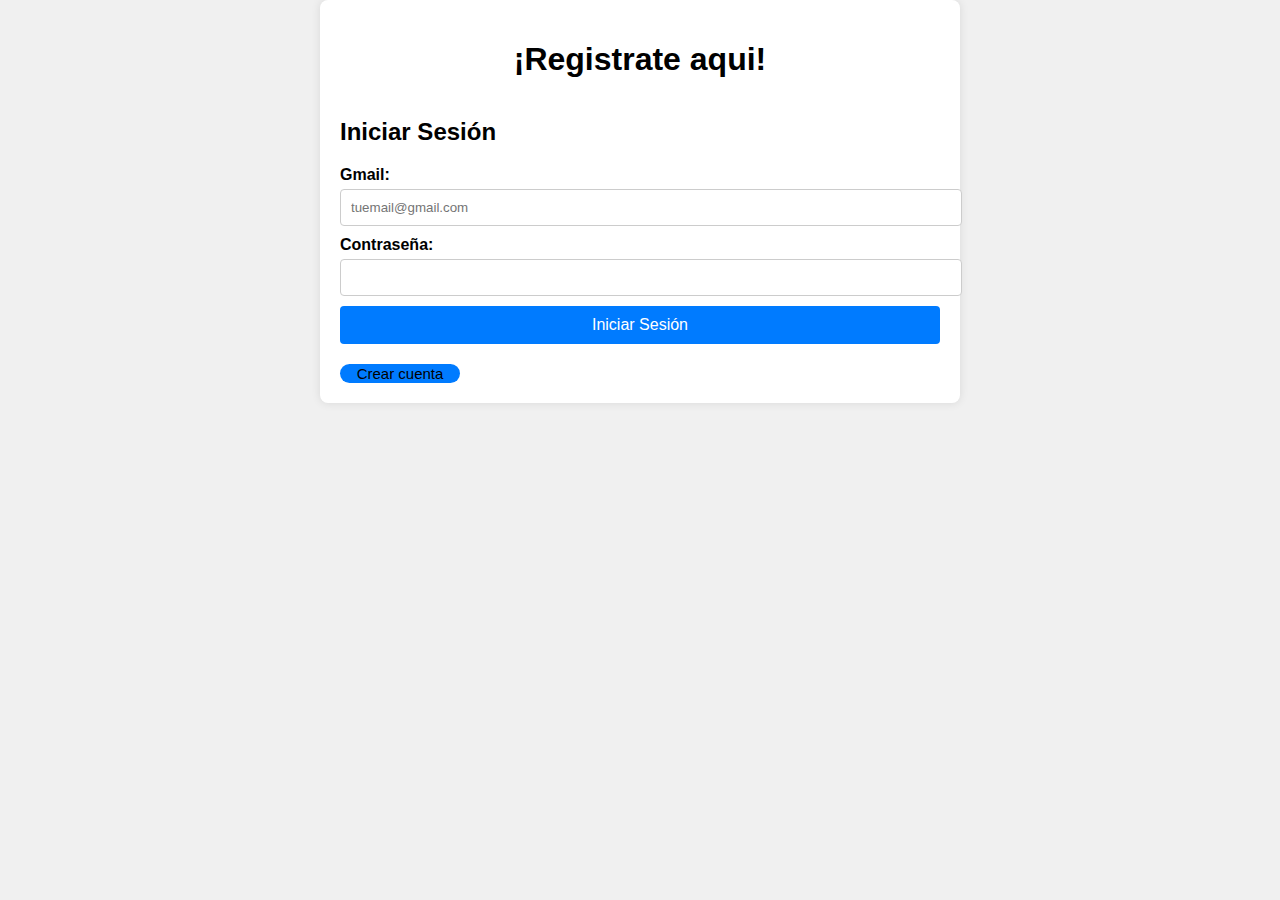
<file: index2.html>
<!DOCTYPE html>
<html lang="en">
<head>
    <meta charset="UTF-8">
    <meta name="viewport" content="width=device-width, initial-scale=1.0">
    <link rel="stylesheet" href="style2.css">
    <title>Document</title>
</head>
<body>
    <div class="container">
        <h1>¡Registrate aqui!</h1>
        
        <div class="form-container">
            <form id="login-form">
                <h2>Iniciar Sesión</h2>
                <label for="gmail-login">Gmail:</label>
                <input type="email" id="gmail-login" name="gmail-login" placeholder="tuemail@gmail.com" required>
                
                <label for="password-login">Contraseña:</label>
                <input type="password" id="password-login" name="password-login" required>
                
                <button type="submit" id="butt">Iniciar Sesión</button>
            </form>
            <button onclick="crear()"> Crear cuenta </button>
        </div>
    </div>
    <script src="script.js"></script>
</html>
</file>
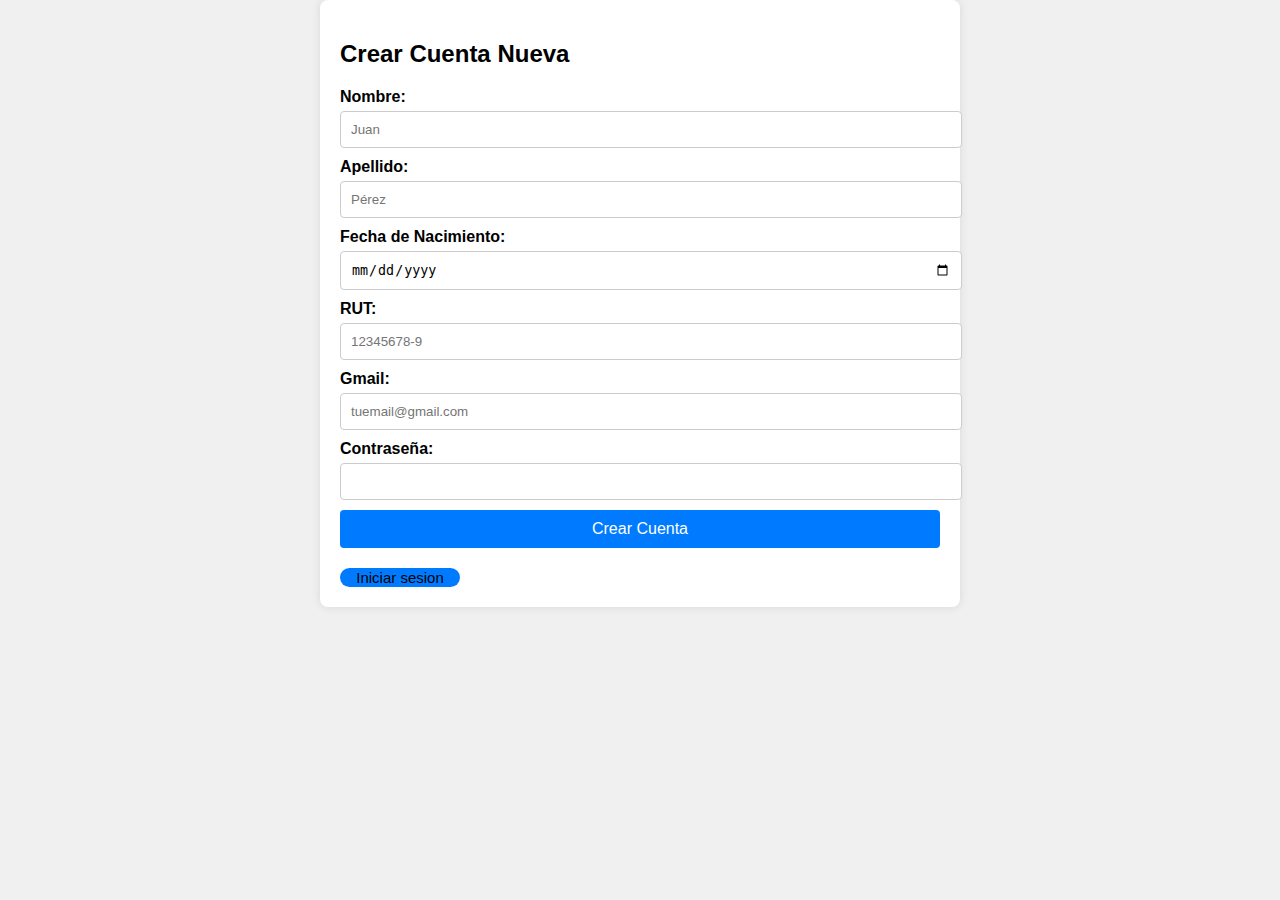
<file: index3.html>
<!DOCTYPE html>
<html lang="en">
<head>
    <meta charset="UTF-8">
    <meta name="viewport" content="width=device-width, initial-scale=1.0">
    <link rel="stylesheet" href="style2.css">
    <title>Document</title>
</head>
<body>
    <div class="container">
            <form id="register-form">
                <h2>Crear Cuenta Nueva</h2>
                <label for="first-name">Nombre:</label>
                <input type="text" id="first-name" name="first-name" placeholder="Juan" required>
                
                <label for="last-name">Apellido:</label>
                <input type="text" id="last-name" name="last-name" placeholder="Pérez" required>
                
                <label for="dob">Fecha de Nacimiento:</label>
                <input type="date" id="dob" name="dob" required>
                
                <label for="rut">RUT:</label>
                <input type="text" id="rut" name="rut" placeholder="12345678-9" required>
                
                <label for="gmail-register">Gmail:</label>
                <input type="email" id="gmail-register" name="gmail-register" placeholder="tuemail@gmail.com" required>
                
                <label for="password-register">Contraseña:</label>
                <input type="password" id="password-register" name="password-register" required>
                
                <button type="submit" id="butt">Crear Cuenta</button>
            </form>
            <button onclick="iniciar()"> Iniciar sesion </button>
        </div>
    </div>
    <script src="script.js"></script>
</html>
</file>
<file: style2.css>
body {
    font-family: Arial, sans-serif;
    background-color: #f0f0f0;
    display: flex;
    justify-content: center;
    align-items: center;
    margin: 0;
}

.container {
    background-color: #fff;
    padding: 20px;
    border-radius: 8px;
    box-shadow: 0 0 10px rgba(0, 0, 0, 0.1);
    width: 100%;
    max-width: 600px;
}

h1 {
    text-align: center;
    margin-bottom: 20px;
}

.form-container {
    display: flex;
    flex-direction: column;
}

form {
    margin-bottom: 20px;
}

label {
    display: block;
    margin-bottom: 5px;
    font-weight: bold;
}

input[type="text"], 
input[type="email"], 
input[type="password"], 
input[type="date"] {
    width: 100%;
    padding: 10px;
    margin-bottom: 10px;
    border: 1px solid #ccc;
    border-radius: 4px;
}

#butt {
    width: 100%;
    padding: 10px;
    background-color: #007bff;
    border: none;
    border-radius: 4px;
    color: #fff;
    font-size: 16px;
    cursor: pointer;
}

#butt:hover {
    background-color: #0056b3;
}

.divider {
    text-align: center;
    margin: 20px 0;
    font-size: 18px;
    color: #666;
}

button{
    margin: 0;
    width: 20%;
    font-size: 15px;
    border-radius: 20px;
    background-color: #007bff;
    border: 0px ;
}

button:hover{
    background-color: #0056b3;
    font-size: 17px;
    
}
</file>
